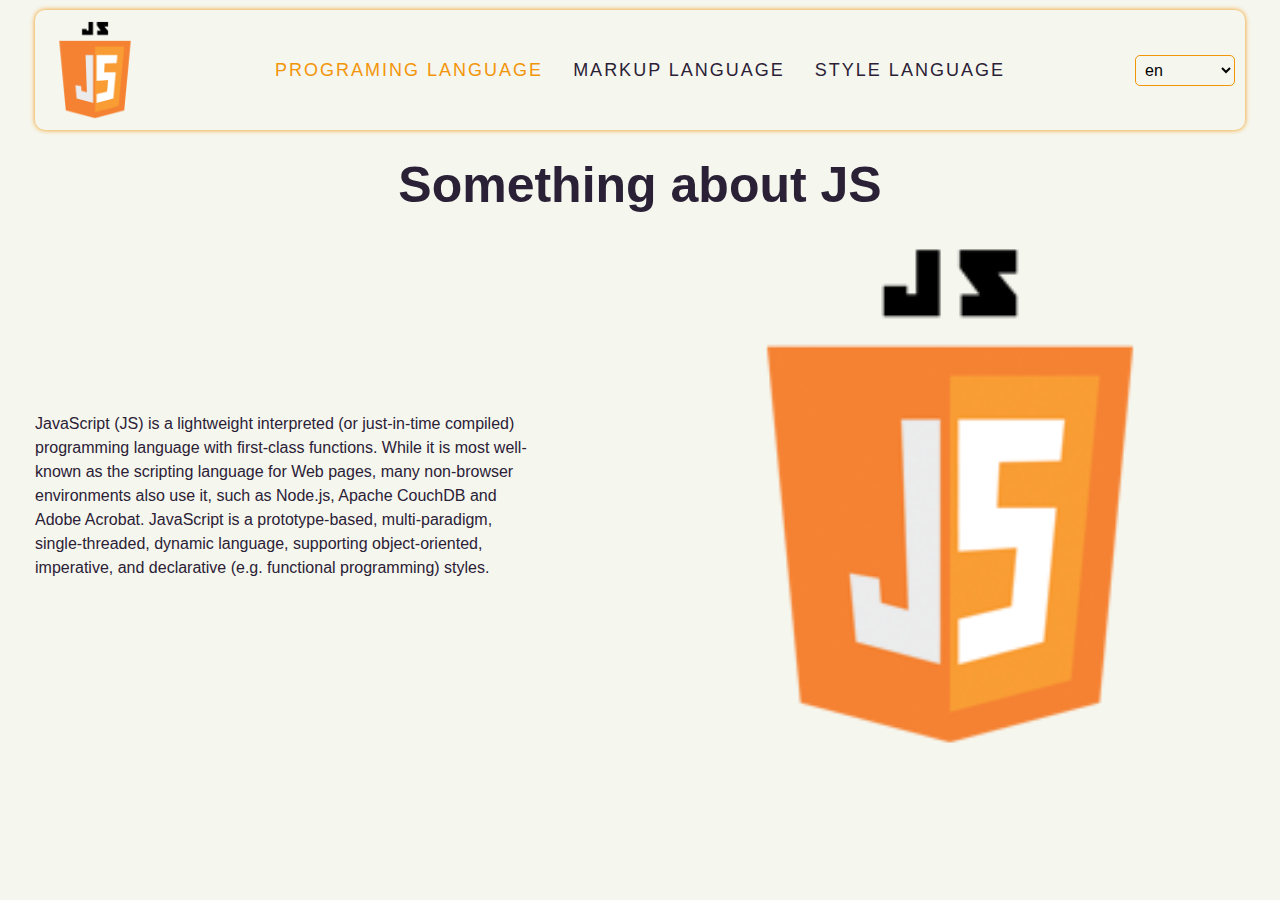
<file: index.html>
<!DOCTYPE html>
<html lang="en">
  <head>
    <meta charset="UTF-8" />
    <meta http-equiv="X-UA-Compatible" content="IE=edge" />
    <meta name="viewport" content="width=device-width, initial-scale=1.0" />
    <meta name="description" content="Multilanguage website with JS" />
    <meta name="keywords" content="Multilanguage website" />
    <link
      rel="shortcut icon"
      href="../images/javascript.png"
      type="image/x-icon" />
    <link rel="stylesheet" href="css/style.css" />
    <title>multilanguage website</title>
  </head>
  <body>
    <header class="header">
      <div class="container">
        <div class="header__inner">
        <a class="logo" href="index.html">
          <img class="logo__img" src="images/logo.png" alt="logo" />
        </a>
        <nav class="nav">
          <ul class="nav__list">
            <li class="nav__item"><a class="nav__link nav__link-active" href="#!" data-lang="headerNav1">programing language</a></li>
            <li class="nav__item">
              <a class="nav__link" href="html.html" data-lang="headerNav2">markup language</a>
            </li>
            <li class="nav__item">
              <a class="nav__link" href="css.html" data-lang="headerNav3">style language</a>
            </li>
          </ul>
        </nav>
        <select class="lang" name="lang" id="lang">
          <option class="lang__item" value="en" selected>en</option>
          <option class="lang__item" value="ua">ua</option>
          <option class="lang__item" value="ru">ru</option>
        </select>
        <button class="burger" aria-label="burger-menu">
          <span class="burger__span burger__span-one"></span>
          <span class="burger__span burger__span-two"></span>
          <span class="burger__span burger__span-three"></span>
        </button>
      </div>
      </div>
    </header>
    <main>
      <section class="hero">
        <div class="container">
          <h2 class="hero__title" data-lang="sectionTitle1">Something about JS</h2>
          <div class="hero__inner">
            <div class="hero__content">
              <p class="hero__text" data-lang="sectionText1">
                JavaScript (JS) is a lightweight interpreted (or just-in-time compiled) programming language with first-class functions. While it is most well-known as the scripting language for Web pages, many non-browser environments also use it, such as Node.js, Apache CouchDB and Adobe Acrobat. JavaScript is a prototype-based, multi-paradigm, single-threaded, dynamic language, supporting object-oriented, imperative, and declarative (e.g. functional programming) styles.
              </p>
            </div>
            <div class="hero__img-box">
              <img class="hero__img" src="images/logo.png" alt="image">
            </div>
          </div>
        </div>
      </section>
    </main>
    <script src="modules/data.js" type="module"></script>
    <script src="modules/app.js" type="module"></script>
    <script src="header.js"></script>
  </body>
</html>
</file>
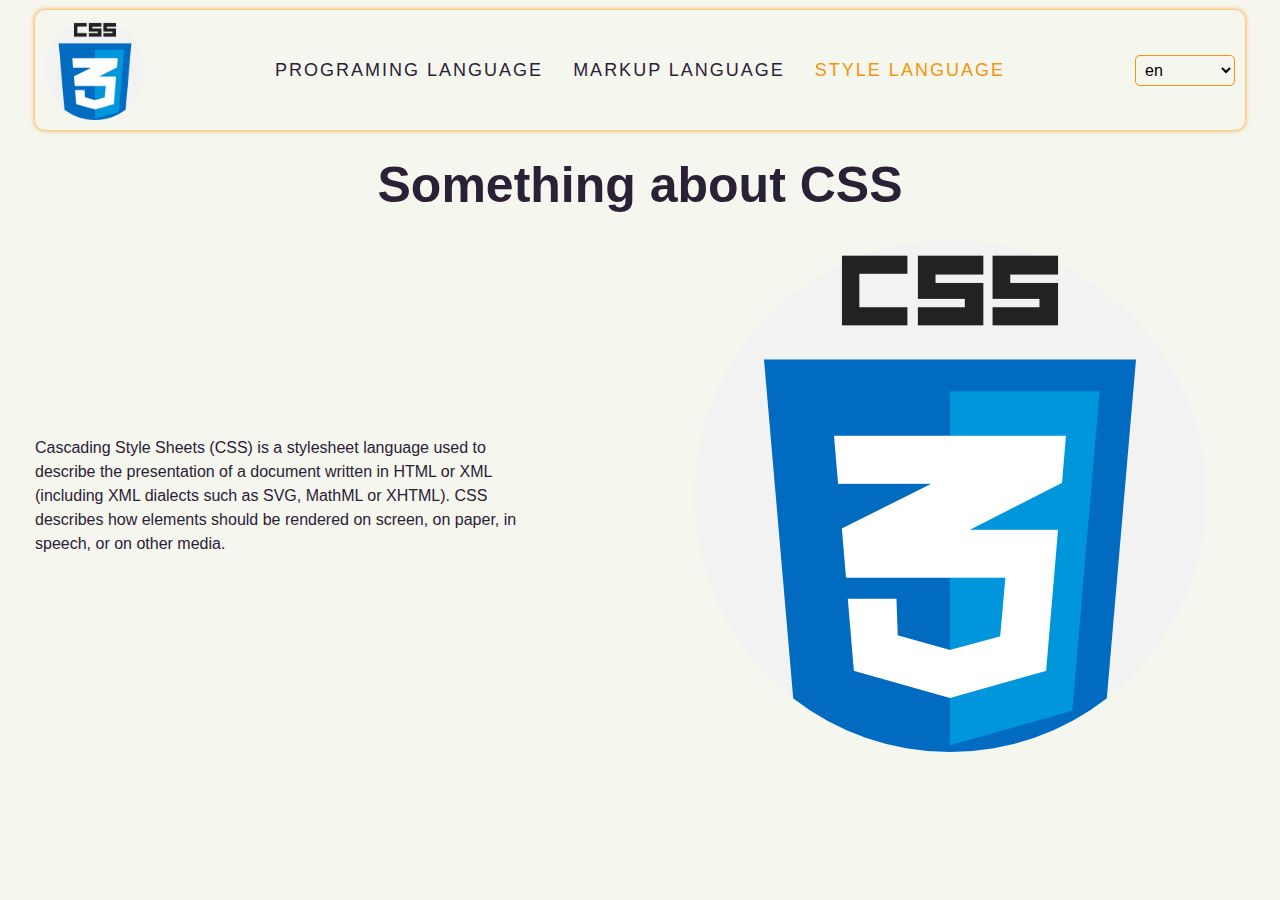
<file: css.html>
<!DOCTYPE html>
<html lang="en">
  <head>
    <meta charset="UTF-8" />
    <meta http-equiv="X-UA-Compatible" content="IE=edge" />
    <meta name="viewport" content="width=device-width, initial-scale=1.0" />
    <meta name="description" content="Multilanguage website with JS" />
    <meta name="keywords" content="Multilanguage website" />
    <link
      rel="shortcut icon"
      href="../images/css-favicon.png"
      type="image/x-icon" />
    <link rel="stylesheet" href="css/style.css" />
    <title>multilanguage website</title>
  </head>
  <body>
    <header class="header">
      <div class="container">
        <div class="header__inner">
        <a class="logo" href="index.html">
          <img class="logo__img" src="images/css.png" alt="logo" />
        </a>
        <nav class="nav">
          <ul class="nav__list">
            <li class="nav__item">
              <a class="nav__link" href="index.html" data-lang="headerNav1">programing language</a></li>
            <li class="nav__item">
              <a class="nav__link" href="html.html" data-lang="headerNav2">markup language</a>
            </li>
            <li class="nav__item">
              <a class="nav__link nav__link-active" href="#!" data-lang="headerNav3">style language</a>
            </li>
          </ul>
        </nav>
        <select class="lang" name="lang" id="lang">
          <option class="lang__item" value="en" selected>en</option>
          <option class="lang__item" value="ua">ua</option>
          <option class="lang__item" value="ru">ru</option>
        </select>
        <button class="burger" aria-label="burger-menu">
          <span class="burger__span burger__span-one"></span>
          <span class="burger__span burger__span-two"></span>
          <span class="burger__span burger__span-three"></span>
        </button>
      </div>
      </div>
    </header>
    <main>
      <section class="hero">
        <div class="container">
          <h2 class="hero__title" data-lang="sectionTitle1">Something about CSS</h2>
          <div class="hero__inner">
            <div class="hero__content">
              <p class="hero__text" data-lang="sectionText1">
                Cascading Style Sheets (CSS) is a stylesheet language used to describe the presentation of a document written in HTML or XML (including XML dialects such as SVG, MathML or XHTML). CSS describes how elements should be rendered on screen, on paper, in speech, or on other media.
              </p>
            </div>
            <div class="hero__img-box">
              <img class="hero__img" src="images/css.png" alt="image">
            </div>
          </div>
        </div>
      </section>
    </main>

    <script src="modules/data.js" type="module"></script>
    <script src="modules/app.js" type="module"></script>
    <script src="header.js"></script>
  </body>
</html>
</file>
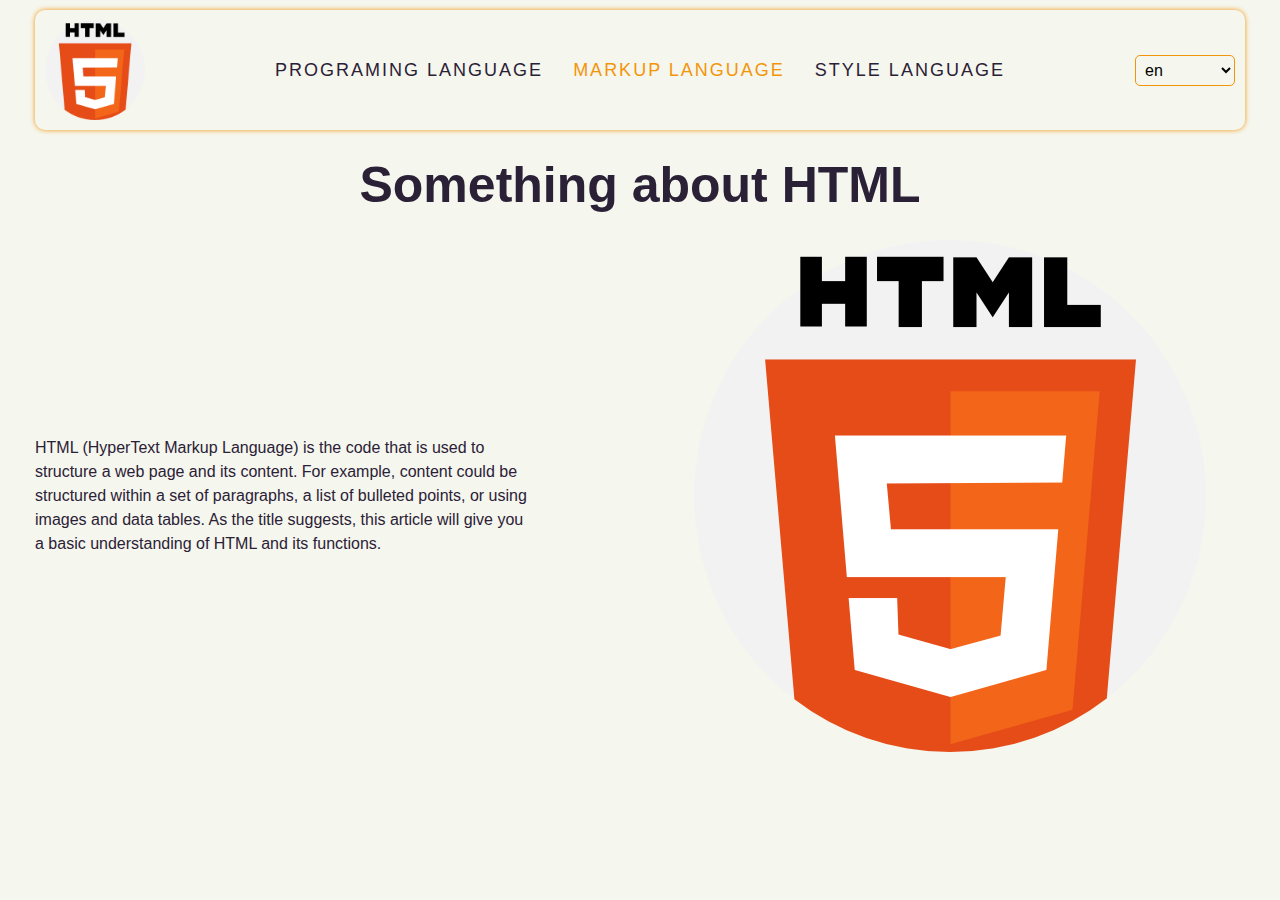
<file: html.html>
<!DOCTYPE html>
<html lang="en">
  <head>
    <meta charset="UTF-8" />
    <meta http-equiv="X-UA-Compatible" content="IE=edge" />
    <meta name="viewport" content="width=device-width, initial-scale=1.0" />
    <meta name="description" content="Multilanguage website with JS" />
    <meta name="keywords" content="Multilanguage website" />
    <link
      rel="shortcut icon"
      href="../images/html-favicon.png"
      type="image/x-icon" />
    <link rel="stylesheet" href="css/style.css" />
    <title>multilanguage website</title>
  </head>
  <body>
    <header class="header">
      <div class="container">
        <div class="header__inner">
        <a class="logo" href="index.html">
          <img class="logo__img" src="images/html.png" alt="logo" />
        </a>
        <nav class="nav">
          <ul class="nav__list">
            <li class="nav__item"><a class="nav__link" href="index.html" data-lang="headerNav1">programing language</a></li>
            <li class="nav__item">
              <a class="nav__link nav__link-active" href="#!" data-lang="headerNav2">markup language</a>
            </li>
            <li class="nav__item">
              <a class="nav__link" href="css.html" data-lang="headerNav3">style language</a>
            </li>
          </ul>
        </nav>
        <select class="lang" name="lang" id="lang">
          <option class="lang__item" value="en" selected>en</option>
          <option class="lang__item" value="ua">ua</option>
          <option class="lang__item" value="ru">ru</option>
        </select>
        <button class="burger" aria-label="burger-menu">
          <span class="burger__span burger__span-one"></span>
          <span class="burger__span burger__span-two"></span>
          <span class="burger__span burger__span-three"></span>
        </button>
      </div>
      </div>
    </header>
    <main>
      <section class="hero">
        <div class="container">
          <h2 class="hero__title" data-lang="sectionTitle1">Something about HTML</h2>
          <div class="hero__inner">
            <div class="hero__content">
              <p class="hero__text" data-lang="sectionText1">
                HTML (HyperText Markup Language) is the code that is used to structure a web page and its content. For example, content could be structured within a set of paragraphs, a list of bulleted points, or using images and data tables. As the title suggests, this article will give you a basic understanding of HTML and its functions.
              </p>
            </div>
            <div class="hero__img-box">
              <img class="hero__img" src="images/html.png" alt="image">
            </div>
          </div>
        </div>
      </section>
    </main>
    <script src="modules/data.js" type="module"></script>
    <script src="modules/app.js" type="module"></script>
    <script src="header.js"></script>
  </body>
</html>
</file>
<file: css/style.css>
/* Reset styles */
* {
  padding: 0;
  margin: 0;
  border: 0;
  outline: 0;
  vertical-align: baseline;
  background: transparent;
}

*, *:before, *:after {
  -moz-box-sizing: border-box;
  -webkit-box-sizing: border-box;
  box-sizing: border-box;
}

html, body {
  height: 100%;
  width: 100%;
  font-size: 100%;
  line-height: 1;
  font-size: 14px;
  -ms-text-size-adjust: 100%;
  -moz-text-size-adjust: 100%;
  -webkit-text-size-adjust: 100%;
}

:focus, :active {
  outline: none;
}

a:focus, a:active {
  outline: none;
}

input::-ms-clear {
  display: none;
}

button {
  cursor: pointer;
}

button::-moz-focus-inner {
  padding: 0;
  border: 0;
}

a {
  color: inherit;
}

a, a:visited {
  text-decoration: none;
}

a:hover {
  text-decoration: none;
}

nav ul {
  list-style: none;
}

img {
  vertical-align: top;
}

nav, footer, header, aside, label {
  display: block;
}

input, button, textarea {
  font-family: inherit;
  color: inherit;
}

::placeholder {
  color: inherit;
  font-family: inherit;
}

h1, h2, h3, h4, h5, h6 {
  font-size: inherit;
  font-weight: 400;
}

body {
  background-color: #f5f6ee;
  font-family: sans-serif;
  font-size: 16px;
  color: #2b2136;
}

.container {
  margin: 0 auto;
  width: 100%;
  max-width: 1230px;
  padding: 0 10px;
}

.no-scroll {
  overflow: hidden;
}

.header {
  width: 100%;
  padding: 10px 0;
}

.header__inner {
  width: 100%;
  display: flex;
  justify-content: space-between;
  align-items: center;
  flex-direction: row;
  gap: 20px;
  box-shadow: 0px 0px 5px rgb(243, 149, 9);
  border-radius: 10px;
  padding: 10px;
}

.logo {
  width: 100px;
  height: 100px;
}

.logo__img {
  width: 100%;
  height: 100%;
  object-fit: cover;
}

.nav__list {
  display: flex;
  justify-content: space-between;
  align-items: center;
  flex-direction: row;
  gap: 30px;
}

.nav__link {
  font-size: clamp(14px, 0.2967rem + 1.2048vw, 18px);
  font-weight: 500;
  text-transform: uppercase;
  letter-spacing: 2px;
}
.nav__link-active {
  color: rgb(243, 149, 9);
}

.lang {
  width: 100px;
  border: 1px solid rgb(243, 149, 9);
  border-radius: 5px;
  padding: 5px;
  font-family: sans-serif;
  font-size: 16px;
  background-color: #f5f6ee;
  cursor: pointer;
}

.lang__item {
  appearance: none;
  background-color: transparent;
}

.burger {
  display: none;
  width: 30px;
  height: 22px;
  position: relative;
  transition: all 0.3s;
  z-index: 10;
}

.burger__span {
  position: absolute;
  left: 0;
  width: 100%;
  height: 2.2px;
  border-radius: 1px;
  background-color: #2b2136;
  transition: all 0.3s;
}

.burger__span-one {
  top: 0;
}

.burger__span-two {
  top: 50%;
}

.burger__span-three {
  top: 100%;
}

@media (hover: hover) {
  .burger:hover .burger__span {
    background-color: rgb(243, 149, 9);
  }
  .nav__link:hover {
    color: rgb(243, 149, 9);
  }
  .lang__item:hover {
    background-color: rgb(243, 149, 9);
  }
}
@media (hover: none) {
  .burger:active .burger__span {
    background-color: rgb(243, 149, 9);
  }
  .nav__link:active {
    color: rgb(243, 149, 9);
  }
}
@media (max-width: 768px) {
  .burger {
    display: block;
  }
  .nav {
    position: fixed;
    top: 0;
    right: 0;
    width: 100vw;
    max-width: 100vw;
    height: 50vh;
    flex-direction: column;
    justify-content: flex-start;
    translate: 0 -100% 0;
    padding: 100px 0 0 0;
    background-color: #f5f6ee;
    z-index: 5;
    overflow: hidden;
    transition: all 0.5s;
  }
  .nav__list {
    width: 100%;
    display: flex;
    justify-content: flex-start;
    align-items: center;
    flex-direction: column;
    gap: 20px;
  }
  .untranslate {
    translate: 0 0 0;
    transition: all 0.5s;
  }
}
.hero {
  width: 100%;
  padding: 20px 0;
}

.hero__title {
  font-family: sans-serif;
  font-size: clamp(20px, 0.2155rem + 5.1724vw, 50px);
  font-weight: 700;
  text-align: center;
  margin-bottom: 30px;
}

.hero__inner {
  width: 100%;
  display: grid;
  grid-template-columns: repeat(2, minmax(300px, 1fr));
  gap: 30px;
}

.hero__content {
  display: flex;
  justify-content: space-between;
  align-items: center;
  flex-direction: row;
}

.hero__text {
  max-width: 500px;
  line-height: 1.5;
}

.hero__img-box {
  width: 100%;
  display: flex;
  justify-content: center;
  align-items: center;
  flex-direction: row;
}

.hero__img {
  width: 512px;
  max-width: 100%;
}

@media (max-width: 768px) {
  .hero__inner {
    grid-template-columns: repeat(1, minmax(300px, 1fr));
  }
  .hero__content {
    display: flex;
    justify-content: center;
    align-items: center;
    flex-direction: row;
  }
}/*# sourceMappingURL=style.css.map */
</file>
